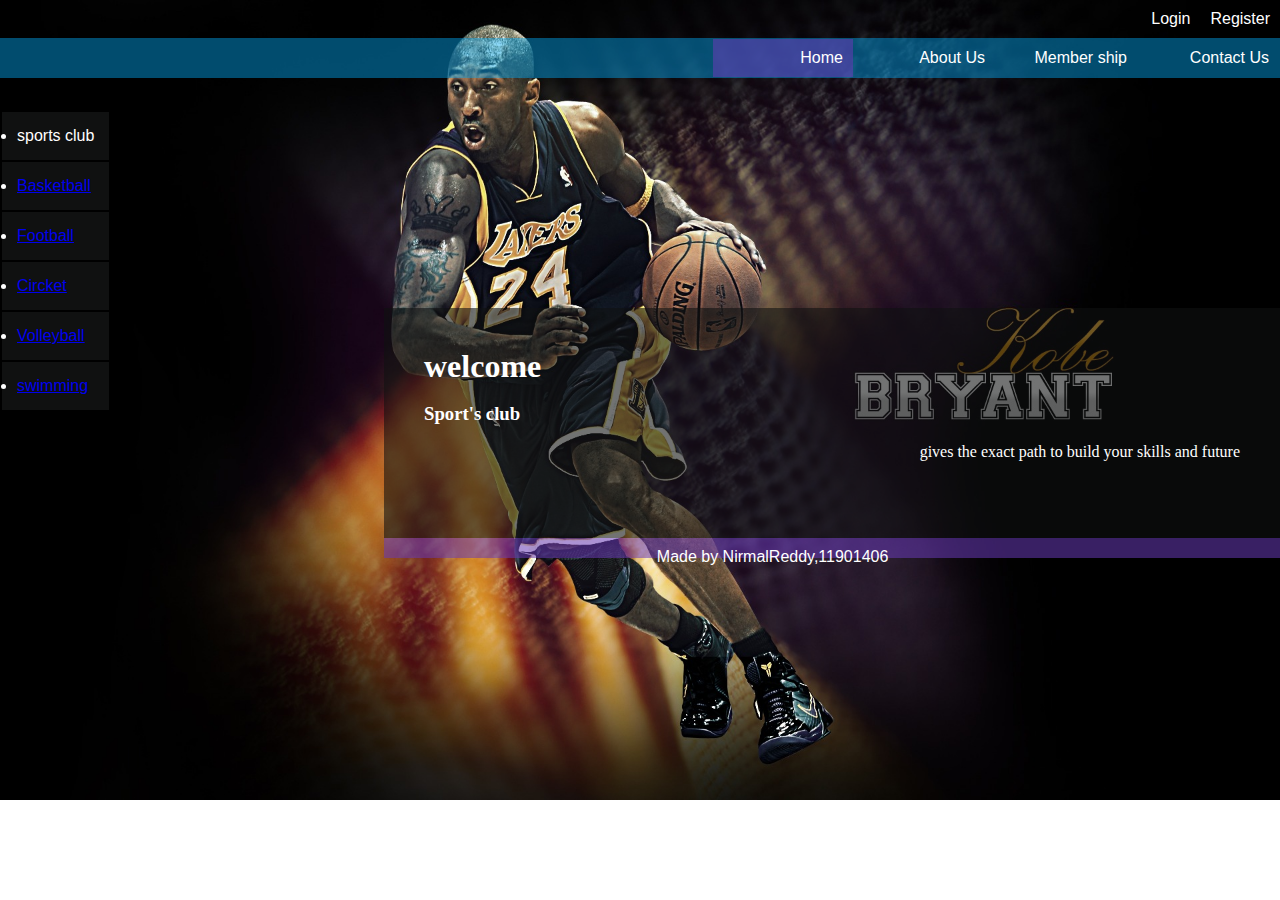
<file: index.html>
<!DOCTYPE html>
<html lang="en" dir="ltr">
 
  <head>
    <meta charset="utf-8">
    <title>Home</title>
    <link rel="stylesheet" href="homestyle.css">
  </head>

  <body>

  <div class="login">
      <ul>
       <li><a href="log.html">Login</a></li>
       <li><a href="reg.html">Register</a></li>
      </ul>
  </div>  
        
     <div class="menu-bar">
       <ul>
         <li class="active"><a href="#">Home</a></li>
         <li><a href="aboutus.html">About Us</a></li>
        <li><a href="Book.html">Member ship</a></li>
        <li><a href="contact.html">Contact Us</a></li>
       </ul>
     </div>

  <div class="wel">
     <h1>welcome</h1><br>
     <h3>Sport's club</h3><br>
     <p>gives the exact path to build your skills and future</p> 
  </div>

     <div class="report">
       <p>Made by NirmalReddy,11901406</p>
       
     </div>

        <div class="sub-menu-1">
          <table class="t">
           <tr><td><li>sports club</li></td></tr>
            <tr><td><li><a href="basketball.html">Basketball</a></li></td></tr>
            <tr><td><li><a href="foot.html">Football</a></li></td> </tr>
            <tr><td><li><a href="cric.html">Circket</a></li></td></tr>
            <tr><td><li><a href="volly.html">Volleyball</a></li></td></tr>
            <tr><td><li><a href="swim.html">swimming</a></li></td></tr>
           
          </table>
        </div>
      
  </body>
</html>
</file>
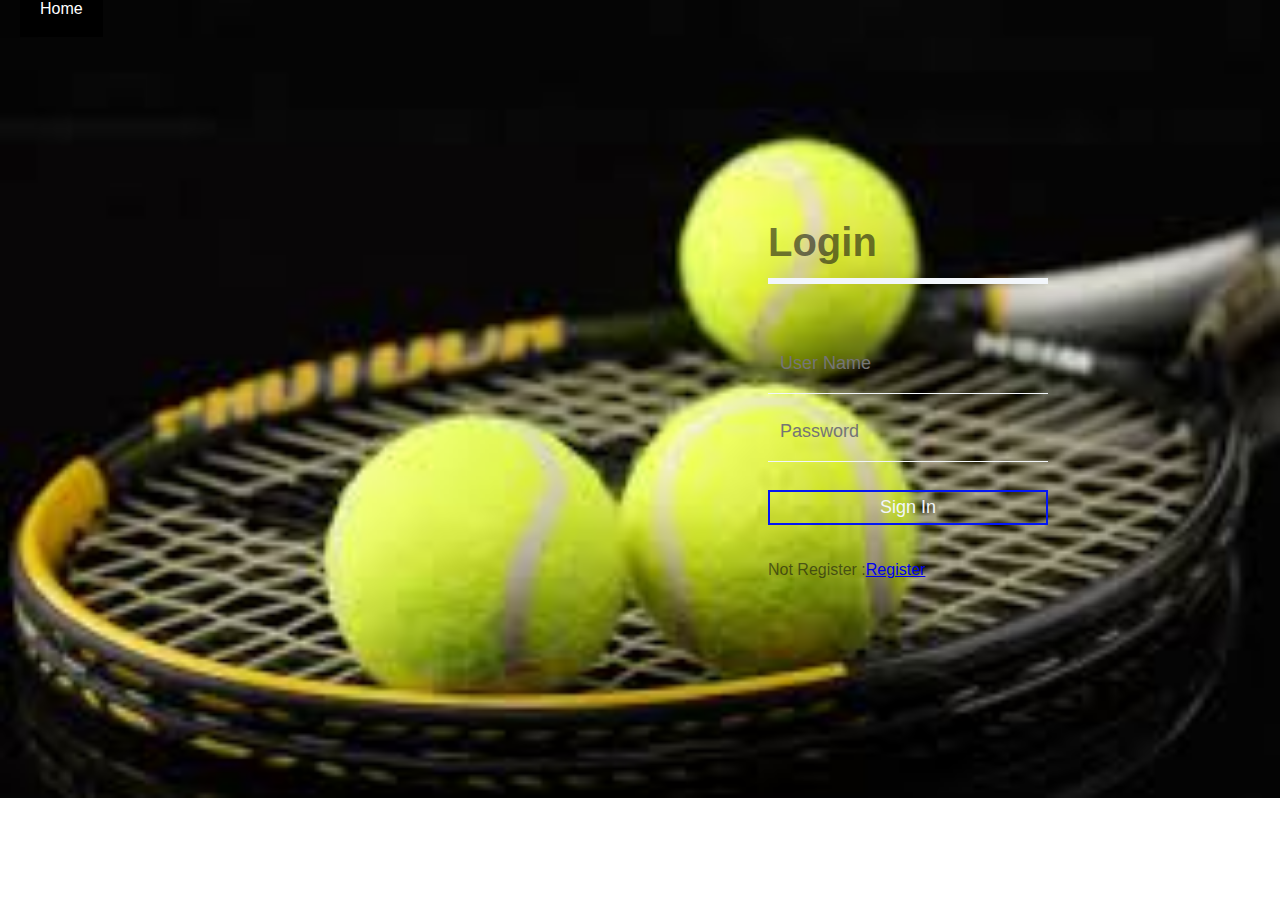
<file: log.html>
<!DOCTYPE html>
 <html lang="en" dir="ltr">
  <head>
      <meta charset="utf-8">
      <title>Login and Register</title>
      <link rel="stylesheet" href="log.css">
    <title></title>
  </head>

  <body>
      <a class="home" href="index.html">Home</a>
      <div class="login-box">
      <h1>Login</h1>
      <div class="textbox">
      <input type="text" placeholder="User Name">
      </div>
      <div class="textbox">
      <input type="password" placeholder="Password">
      </div>
      <a href="index.html"><input class="btn"  type="button" value="Sign In"></a>
      <p class="message" >Not Register :<a href="register.html">Register</a></p>
    </div>

  </body>
</html>
</file>
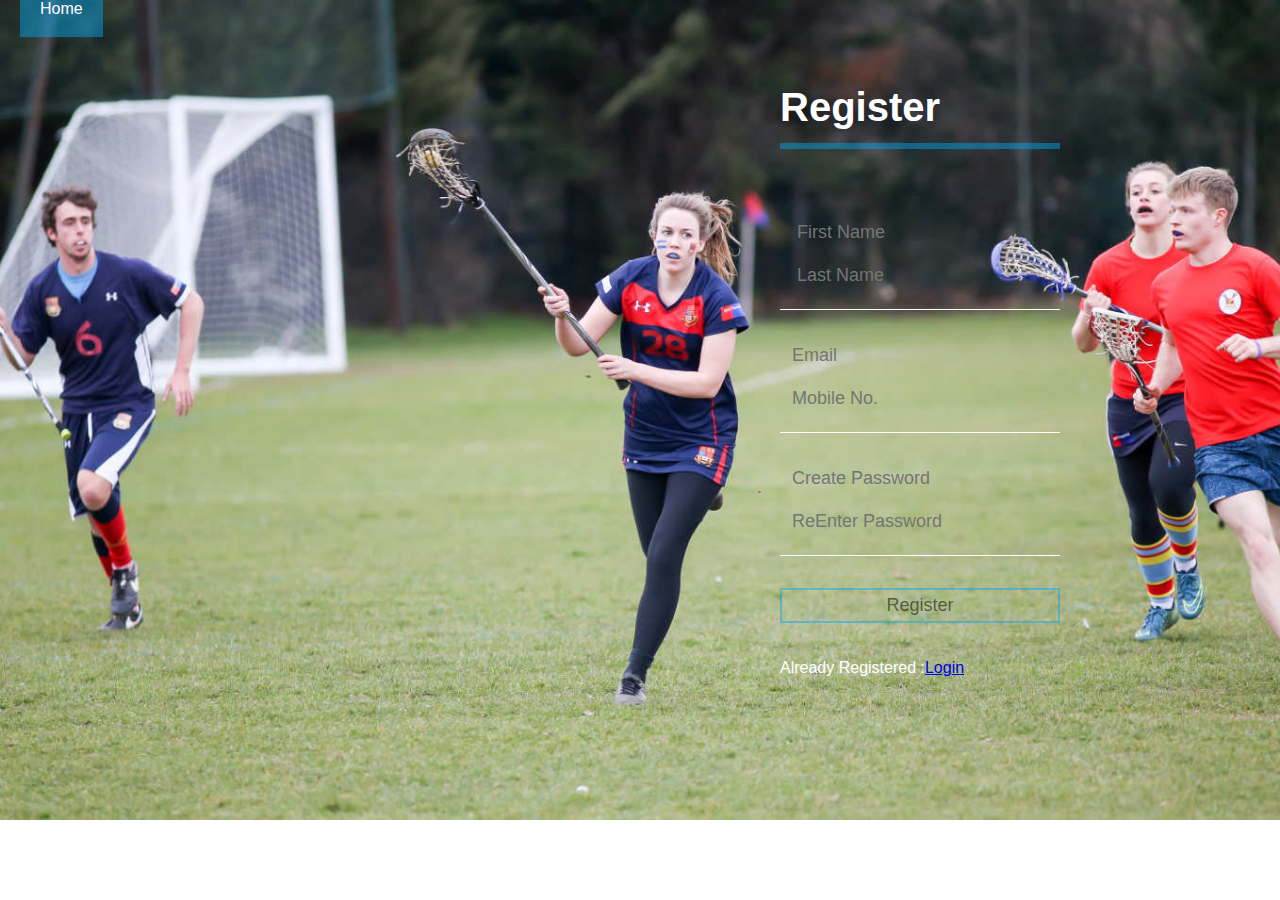
<file: reg.html>
<!DOCTYPE html>
<html lang="en" dir="ltr">
  <head>
    <meta charset="utf-8">
    <title>Register</title>
    <link rel="stylesheet" href="reg.css">
  </head>
  <body>
      <a class="home" href="index.html">Home</a>
    <div class="Register-box">
      <div class="Register-box">
        <h1>Register</h1>
        <div class="textbox">
        <input type="text" placeholder=" First Name">
        <input type="text" placeholder=" Last Name">
        </div>
        <div class="textbox">
        <input type="email" placeholder="Email">
        <input type="number" placeholder="Mobile No.">
      </div>
        <div class="textbox">
        <input type="password" placeholder="Create Password">
        <input type="password" placeholder="ReEnter Password">
        </div>
        <a href="https://github.com/NirmalKumarReddy/new-sports-club/blob/master/log.html"><input class="btn"  type="button" value="Register"></a>
        <p class="message" >Already Registered :<a href="log.html">Login</a></p>
      </div>

  </body>
</html>
</file>
<file: homestyle.css>
*{
  padding: 0;
  margin: 0;
}
body{
  background:url(basketball.jpg) no-repeat;
  background-size:cover;
  background-position:top;
  font-family: sans-serif;
    }

.login
 {
  background-color: none;
  text-align:right;
  }
.login ul
  {
  display: inline-flex;
  list-style:none;
  color:#fff;
  }

.login ul li
 {
  padding:5px;
  margin:5px;
 }

.login ul li a:hover
{
  color:red;
}

.login ul li a
{
  text-decoration: none;
  color: #fff;
}

.menu-bar
{
  background-color:  #03a9f473;
  color:white;
  text-align: right;
  }
.menu-bar ul
{
  display: inline-flex;
  list-style:none;
  color:white;
}
.menu-bar ul li{
  width:120px;
  margin:1px;
  padding:10px;
}
.menu-bar ul li a{
  text-decoration: none;
  color: white;
}

.active, .menu-bar ul li:hover {
background:#673ab78c;
border-radius: 0px;

}
.sub-menu-1
{
  
}
.menu-bar ul li:hover .sub-menu-1{
  display:block;
  position:absolute;
  background: #03a9f473;
  margin-top:10px;
  margin-bottom:20px;
}
.menu-bar ul li:hover .sub-menu-1 ul
  {
  display: block;
  margin:0px;
  }
.menu-bar ul li:hover .sub-menu-1 ul li
   {
  width:100px;
  padding:10px;
  border-bottom:1px dotted #fff;
  border-radius: 0;
  text-align: left;
   }
.menu-bar ul li:hover .sub-menu-1 ul li:last-child{
  border-bottom: none;
}
.wel{
  background-color: #10111196;
  color:#fff;
  font-family: cursive;
  left:40px;
  height:150px;
  padding:40px;
  width: auto;
  text-align:Left;
  top: 40px;
  margin-left: 30%;
  margin-top: 18%;
}
.wel p{
  text-align: right;
}
.report{
background-color: #673ab78c;
color:#fff;
margin-left: 30%;
text-align: Right;
padding: 10px;
}
.report a
 {
  text-decoration: none;
  color: #fff;
  border-left: 1px solid #fff;
  padding: 10px;
  }
  .report a:hover
  {
    background-color: #03a9f473;
  }
  .report p
  {
    margin-left: 30%;
    float: left;
  }
    .t tr td {
      padding:15px;
      background: #101111;
      color:white;
       }
    .sub-menu-1
    {
      margin-top:-35%;
      margin-bottom: -100%; 
    }
</file>
<file: log.css>
body{
  margin: 0;
  padding: 0;
  font-family:sans-serif;
  background: url(tennis.jfif) no-repeat;
  background-size: cover;

}
.home{
  text-decoration: none;
  background:black;
  color:white;
  padding:20px;
  margin:20px;
}
.home:hover{
  background-color:#673ab78c;
}

.login-box{
  width:280px;
  position:absolute;
  top:20%;
  left:60%;
   transform: translate(-10,-60);
  color:#10111196;
}

.login-box h1{
  font-size:40px;
  border-bottom:6px solid  #f2f6fb;
  margin-bottom: 50px;
  padding:13px 0;
}

.textbox{
width: 100%;
overflow:hidden;
font-size: 20px;
padding:8px 0 ;
margin:8px 0;
border-bottom:1px solid #f2f6fb;
}
.textbox input{
  border:none;
  outline:none;
  background:none;
  color: black;
  font-size:18px;
  width: 100px;
  float:left;
  margin:10px;
}
.btn{
  width:100%;
  background: none;
  border:2px solid #0316f4;
  padding:5px;
  font-size: 18px;
  cursor: pointer;
  margin:20px 0;
  color:#f2f6fb;

}
</file>
<file: reg.css>
body
{
  margin: 0;
  padding: 0;
  font-family:sans-serif;
  background: url(reg.jpg) no-repeat;
  background-size: cover;
 }
.home{
  text-decoration: none;
  background:#03a9f473;
  color:white;
  padding:20px;
  margin:20px;
}
.home:hover{
  background-color:#673ab78c;
}
.Register-box{
  width:280px;
  position:absolute;
  top:5%;
  left:50%;
   transform: translate(-10,-60);
  color:#fff;
}
.Register-box h1{
  font-size:40px;
  border-bottom:6px solid  #03a9f473;
  margin-bottom: 50px;
  padding:13px 0;

}
.textbox{
width: 100%;
overflow:hidden;
font-size: 20px;
padding:12px 0 ;
margin:12px 0;
border-bottom:1px solid #fff;
}
.textbox input{
  border:none;
  outline:none;
  background:none;
  color: white;
  font-size:18px;
  width: 150px;
  float:left;
  margin:10px;
}
.btn{
  width:100%;
  background: none;
  border:2px solid #03a9f473;
  padding:5px;
  font-size: 18px;
  cursor: pointer;
  margin:20px 0;
  color:#10111196;

}
</file>
